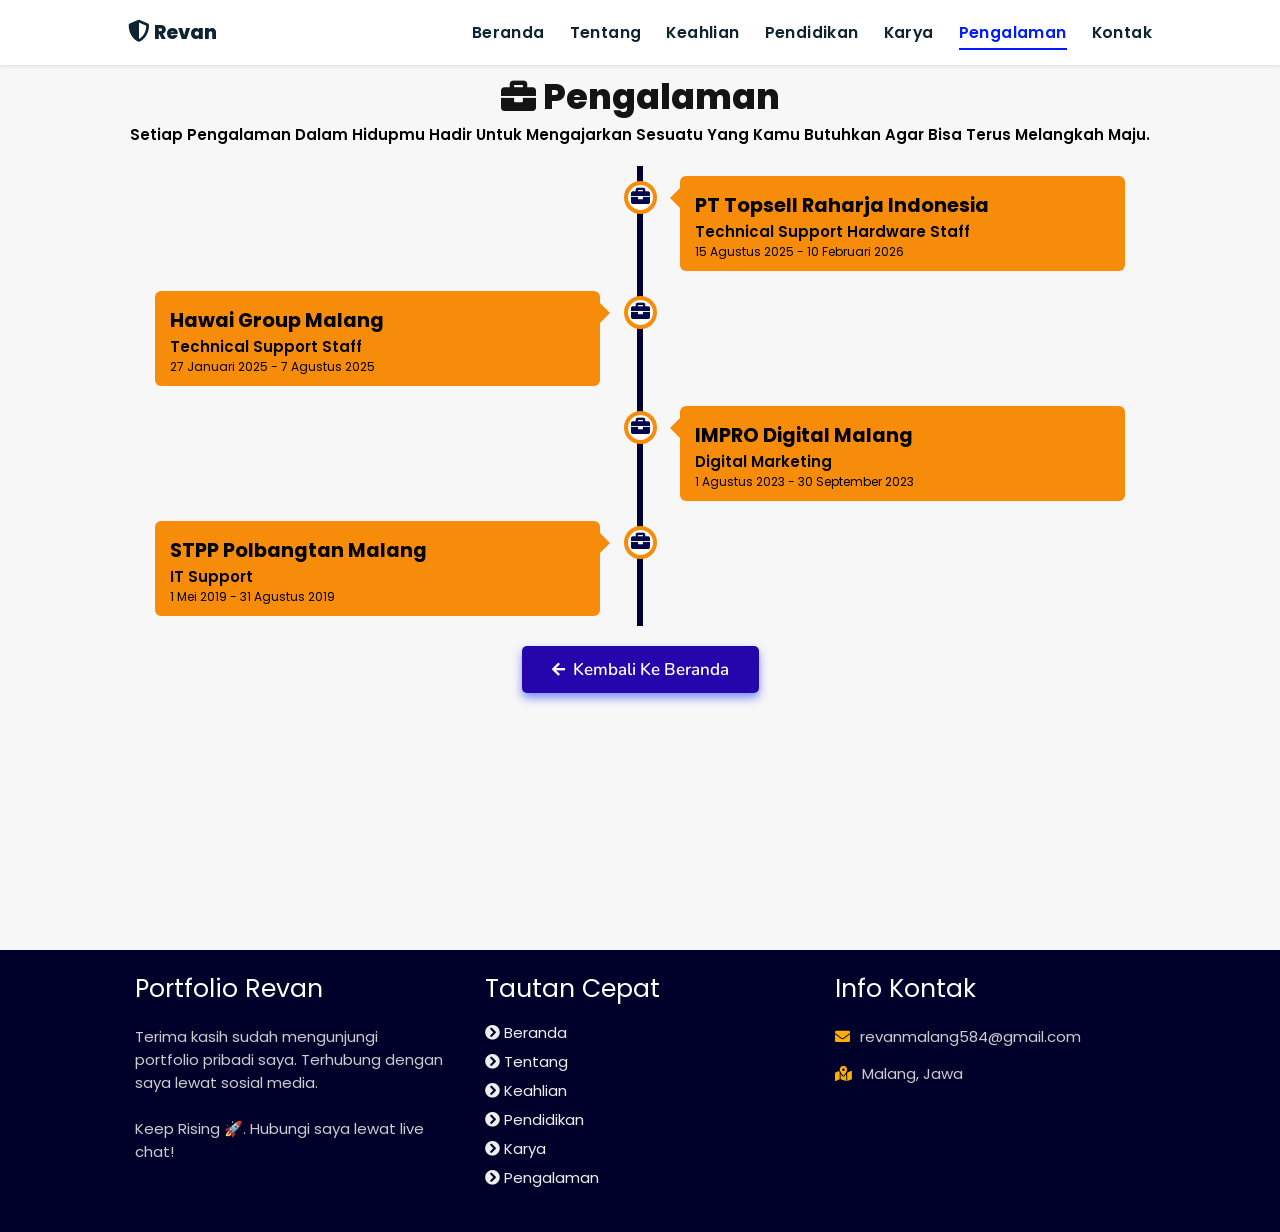
<file: experience/index.html>
<!DOCTYPE html>
<html lang="id">
<head>
    <meta charset="UTF-8">
    <meta http-equiv="X-UA-Compatible" content="IE=edge">
    <meta name="viewport" content="width=device-width, initial-scale=1.0">
    <link rel="stylesheet" href="./style.css">
    <!-- Font Awesome -->
    <link rel="stylesheet" href="https://cdnjs.cloudflare.com/ajax/libs/font-awesome/5.15.3/css/all.min.css" integrity="sha512-iBBXm8fW90+nuLcSKlbmrPcLa0OT92xO1BIsZ+ywDWZCvqsWgccV3gFoRBv0z+8dLJgyAHIhR35VZc2oM/gI1w==" crossorigin="anonymous" referrerpolicy="no-referrer" />
    <link id='favicon' rel="shortcut icon" href="../assets/images/favicon.png" type="image/x-png">

    <title>Pengalaman | Portfolio Revan</title>
</head>
<body oncontextmenu="return false">

<!-- navbar starts -->
<header>
        <a href="../index.html" class="logo"><i class="fas fa-shield-alt"></i> Revan</a>

        <div id="menu" class="fas fa-bars"></div>
        <nav class="navbar">
            <ul>
            <li><a href="../index.html#home">Beranda</a></li>
            <li><a href="../index.html#about">Tentang</a></li>
            <li><a href="../index.html#skills">Keahlian</a></li>
            <li><a href="../index.html#education">Pendidikan</a></li>
            <li><a href="../index.html#work">Karya</a></li>
            <li><a class="active" href="../index.html#experience">Pengalaman</a></li>
            <li><a href="../index.html#contact">Kontak</a></li>
            </ul>
        </nav>
</header>
<!-- navbar ends -->

<!-- experience section starts -->
<section class="experience" id="experience">

  <h2 class="heading"><i class="fas fa-briefcase"></i> Pengalaman</h2>
  <div class="quote">
      <span>Setiap pengalaman dalam hidupmu hadir untuk mengajarkan sesuatu yang kamu butuhkan agar bisa terus melangkah maju.</span>
  </div>

  <div class="timeline">

    <div class="container right">
        <div class="content">
          <div class="tag">
            <h2>PT Topsell Raharja Indonesia</h2>
          </div>
          <div class="desc">
              <h3>Technical Support Hardware Staff</h3>
              <p>15 Agustus 2025 - 10 Februari 2026</p>
          </div>
        </div>
      </div>

      <div class="container left">
        <div class="content">
          <div class="tag">
            <h2>Hawai Group Malang</h2>
          </div>
          <div class="desc">
              <h3>Technical Support Staff</h3>
              <p>27 Januari 2025 - 7 Agustus 2025</p>
          </div>
        </div>
      </div>

    <div class="container right">
      <div class="content">
        <div class="tag">
          <h2>IMPRO Digital Malang</h2>
        </div>
        <div class="desc">
            <h3>Digital Marketing</h3>
            <p>1 Agustus 2023 - 30 September 2023</p>
        </div>
      </div>
    </div>

    <div class="container left">
      <div class="content">
        <div class="tag">
          <h2>STPP Polbangtan Malang</h2>
        </div>
        <div class="desc">
            <h3>IT Support</h3>
            <p>1 Mei 2019 - 31 Agustus 2019</p>
        </div>
      </div>
    </div>

  </div>

  <div class="morebtn">
    <a href="../index.html#experience" class="btn">
        <i class="fas fa-arrow-left"></i>
        <span>Kembali ke Beranda</span>
  </a>
  </div>

</div>
</section>
<!-- experience section ends -->

<!-- footer section starts -->
<section class="footer">

  <div class="box-container">

      <div class="box">
          <h3>Portfolio Revan</h3>
          <p>Terima kasih sudah mengunjungi portfolio pribadi saya. Terhubung dengan saya lewat sosial media. <br/> <br/> Keep Rising 🚀. Hubungi saya lewat live chat!</p>
      </div>

      <div class="box">
          <h3>tautan cepat</h3>
          <a href="../index.html#home"><i class="fas fa-chevron-circle-right"></i> beranda</a>
          <a href="../index.html#about"><i class="fas fa-chevron-circle-right"></i> tentang</a>
          <a href="../index.html#skills"><i class="fas fa-chevron-circle-right"></i> keahlian</a>
          <a href="../index.html#education"><i class="fas fa-chevron-circle-right"></i> pendidikan</a>
          <a href="../index.html#work"><i class="fas fa-chevron-circle-right"></i> karya</a>
          <a href="../index.html#experience"><i class="fas fa-chevron-circle-right"></i> pengalaman</a>
      </div>

      <div class="box">
          <h3>info kontak</h3>
          <p> <i class="fas fa-envelope"></i>revanmalang584@gmail.com</p>
          <p> <i class="fas fa-map-marked-alt"></i>Malang, Jawa
</file>
<file: experience/style.css>
@import url("https://fonts.googleapis.com/css2?family=Poppins:wght@400;600;700&display=swap");
@import url('https://fonts.googleapis.com/css2?family=Nunito:ital,wght@0,300;0,400;0,600;0,700;1,300;1,400&display=swap');

*{
  margin: 0;
  padding: 0;
  box-sizing: border-box;
  text-decoration: none;
  outline: none; border: none;
  text-transform:capitalize;
  transition: all .2s linear;
}
html{
  font-size: 62.5%;
  overflow-x: hidden;
  scroll-behavior: smooth;
}
body{
  background: #f7f7f7;
  font-family: 'Poppins', sans-serif;
}

*::selection{
  background: #2b3dda;
  color: #fff;
}

html{
  font-size: 62.5%;
  overflow-x: hidden;
}
html::-webkit-scrollbar{
  width: .8rem;
}
html::-webkit-scrollbar-track{
  background: rgb(235, 202, 245);
}
html::-webkit-scrollbar-thumb{
  background: #420177;
}

/* navbar starts */
header{
  position: fixed;
  top: 0; left: 0; right: 0;
  z-index: 1000;
  display: flex;
  align-items: center;
  justify-content: space-between;
  padding: 1.7rem 10%;
  height: 6.5rem;
  background-color: #fff;
  box-shadow: 0 1px 4px rgba(146,161,176,.3);
}
section{
  min-height: 100vh;
  padding: 2rem 9%;
}
.heading{
  font-size: 3.5rem;
  color: rgb(20, 20, 20);
  font-weight: 800;
  text-align: center;
}
.heading span{
  color: rgb(115, 3, 167);
}
header .logo{
  font-size: 1.9rem;
  font-weight: 800;
  text-decoration: none;
  color: #0E2431;
}
header .logo i {
  font-size: 2.2rem;
}
header .logo:hover {
  color: #fc8c05;
}
header .navbar ul{
  list-style: none;
  display: flex;
  justify-content: center;
  align-items: center;
}
header .navbar li{
  margin-left: 2.5rem;
}
header .navbar ul li a{
  font-size: 1.57rem;
  color: #0E2431;
  font-weight: 600;
  text-decoration: none;
  letter-spacing: 0.04rem;
}
header .navbar ul li a.active,
header .navbar ul li a:hover{
  color: #011aff;
  border-bottom: .2rem solid #011aff;
  padding: .5rem 0;
}
/* navbar ends */

/* hamburger icon starts*/
#menu{
  font-size: 3rem;
  cursor: pointer;
  color: rgb(24, 2, 63);
  display: none;
}
@media(max-width:768px){
  #menu{
      display: block;
  }
  header .navbar{
    position: fixed;
    top: 6.5rem; right: -120%;
    width: 75%;
    height: 100%;
    text-align: left;
    align-items: flex-start;
    background-color: #0e0f31;
  }
  header .navbar ul{
    flex-flow: column;
    padding: 1rem;
  }
  header .navbar ul li{
    text-align: center;
    width: 100%;
    margin: 1rem 0;
    border-radius: .5rem;
    width: 26rem;
  }
  header .navbar ul li a{
    display: block;
    padding: 1rem;
    text-align: left;
    color: #fff;
    font-size: 2rem;
  }
  header .navbar ul li a.active,
  header .navbar ul li a:hover{
    padding: 1rem;
    color: #fff;
    border-radius: .5rem;
    border-bottom: .5rem solid #011aff;
  }
  .fa-times{
    transform: rotate(180deg);
  }
  header .navbar.nav-toggle{
    right: 0;
  }
}
/* hamburger icon ends */

/* experience section starts */
.experience {
  margin-top: 5rem;
}
.experience .quote {
  text-align: center;
  font-size: 1.5rem;
  font-weight: 600;
}
.experience .timeline {
  position: relative;
  max-width: 1200px;
  margin: 2rem auto;
}
.experience .timeline::after {
  content: '';
  position: absolute;
  width: 6px;
  background: #020133;
  top: 0;
  bottom: 0;
  left: 50%;
  margin-left: -3px;
  z-index: -2;
}
.experience .container {
  padding: 10px 40px;
  position: relative;
  background-color: inherit;
  width: 50%;
}
/*circles on timeline*/
.experience .container::after {    
  content: "\f0b1";
  position: absolute;
  width: 25px;
  height: 25px;
  right: -17px;
  background-color: rgb(255, 255, 255);
  border: 4px solid #f68c09;
  top: 15px;
  border-radius: 50%;
  z-index: 100;
  font-size: 1.89rem;
  text-align: center;
  font-weight: 600;
  color:#02094b;
  font-family: 'Font Awesome\ 5 Free';
}
.experience .left {
  left: 0;
}
.experience .right {
  left: 50%;
}
/* arrows pointing right */
.experience .left::before {
  content: " ";
  height: 0;
  position: absolute;
  top: 22px;
  width: 0;
  z-index: 1;
  right: 30px;
  border: medium solid #f68c09;
  border-width: 10px 0 10px 10px;
  border-color: transparent transparent transparent #f68c09;
}
/* arrows pointing left  */
.experience .right::before {
  content: " ";
  height: 0;
  position: absolute;
  top: 22px;
  width: 0;
  z-index: 1;
  left: 30px;
  border: medium solid #f68c09;
  border-width: 10px 10px 10px 0;
  border-color: transparent #f68c09 transparent transparent;
}
.experience .right::after {
  left: -16px;
}
.experience .content {
  background-color: #f68c09;
  position: relative;
  border-radius: 6px;
}
.experience .content .tag{
  font-size: 1.3rem;
  padding-top: 1.5rem;
  padding-left: 1.5rem;
}
.experience .content .tag .org{
  display: block;
  font-size: 0.95rem;
  font-weight: 500;
  font-style: italic;
  opacity: 0.8;
  margin-top: 0.2rem;
}
.experience .content .desc{
  margin-left: 1.5rem;
  padding-bottom: 1rem;
}
.experience .content .desc h3{
  font-size: 1.5rem;
  font-weight: 600;
}
.experience .content .desc p{
  font-size: 1.2rem;
}
/* view all button */
.morebtn{
  display: flex;
  justify-content: center;
  margin-bottom: 2rem;
}
.morebtn .btn {
  position: relative;
  line-height: 0;
  padding: 1.6rem 3rem;
  border-radius: .5em;
  transition: 0.5s;
  color: #fff;
  background: #2506ad;
  box-shadow: 0px 5px 10px rgba(48, 68, 247, .6);
  text-align: center;
}
.morebtn .btn span {
  font-weight: 600;
  font-size: 1.7rem;
  font-family: 'Nunito', sans-serif;
}
.morebtn .btn i {
  margin-right: 0.5rem;
  font-size: 1.5rem;
  transition: 0.3s;
}
.morebtn .btn:hover{
  background: #1a047e;
}
.morebtn .btn:hover i {
  transform: translateX(-8px);
}

/* Media queries - Responsive timeline on screens less than 600px wide */
@media screen and (max-width: 600px) {
  .experience .timeline::after {
  left: 31px;
  }
  .experience .container {
  width: 100%;
  padding-left: 70px;
  padding-right: 25px;
  }
  .experience .container::before {
  left: 60px;
  border: medium solid #f68c09;
  border-width: 10px 10px 10px 0;
  border-color: transparent #f68c09 transparent transparent;
  }
  .experience .left::after {
    left: 15px;
  }
  .experience .right::after {
    left: 15px;
  }
  .experience .right {
  left: 0%;
  }
  .experience .container::after {
    font-size: 2.2rem;;
  }
}
/* experience media queries ends */
/* experience section ends */


/* footer section starts */
.footer{
  min-height: auto;
  padding-top: 0;
  background: rgb(0, 1, 43);
}
.footer .box-container{
  display: flex;
  justify-content: center;
  flex-wrap: wrap;
}
.footer .box-container .box{
  flex: 1 1 25rem;
  margin: 2rem;
}
.footer .box-container .box h3{
  font-size: 2.5rem;
  color: #fff;
  padding-bottom: 1rem;
  font-weight: normal;
}
.footer .box-container .box p{
  font-size: 1.5rem;
  color: #ccc;
  padding: .7rem 0;
  text-transform: none;
}
.footer .box-container .box p i{
  padding-right: 1rem;
  color: #ffae00;
}
.footer .box-container .box a{
  font-size: 1.5rem;
  color: rgb(238, 238, 238);
  padding: .3rem 0;
  display: block;
}
.footer .box-container .box a:hover{
  color: #ffae00;
}
.footer .box-container .box .share{
  display: flex;
  flex-wrap: wrap;
  padding: 1rem 0;
}
.footer .box-container .box .share a{
  height: 4rem;
  width: 4rem;
  padding: 1rem;
  text-align: center;
  border-radius: 5rem;
  font-size: 1.7rem;
  margin-right: 1rem;
  transition: .2s;
  background: rgb(230, 230, 230);
  color: #02094b;
  border: none;
}
.footer .box-container .box .share a:hover{
  background: transparent;
  transform: scale(0.98);
  border: .1rem solid rgb(180, 178, 178);
  color: #ffae00;
}
.footer .credit{
  padding: 1rem 0 0 0;
  text-align: center;
  font-size: 1.5rem;
  font-family: 'Nunito',sans-serif;
  font-weight: 600;
  color: #fff;
  border-top: .1rem solid #fff3;
}
.footer .credit a{
  color: #ffae00;
}
.footer .fa{
    color: #E90606;
    margin: 0 .3rem;
    font-size: 1.5rem;
    animation: pound .35s infinite alternate;
}
@-webkit-keyframes pound{
  to{
    transform: scale(1.1);
  }
}
@keyframes pound{
  to{
    transform: scale(1.1);
}
}
@media(max-width:450px){
  .footer .box-container .box{
    margin: 2rem;
  }
  .footer .box-container .box p{
    padding: 0.7rem;
  }
  .footer .box-container .box .share a{
    padding: 1.1rem;
  }
}
/* footer section ends */

/* common media queries starts*/
@media(max-width:450px){
  html{
    font-size: 55%;
  }
  body{
    padding-right: 0;
  }
  section{
    padding: 2rem;
  }
}
/* common media queries ends*/


/* scroll top starts */
#scroll-top{
  position: fixed;
  top: -140%;
  right: 2rem;
  padding: 1rem 1.5rem;
  font-size: 2rem;
  background: #ffae00;
  color: rgb(13, 0, 44);
  border-radius: 5rem;
  transition: 1s linear;
  z-index: 1000;
}
#scroll-top.active{
  top: calc(100% - 12rem);
}
/* scroll top ends */
</file>
